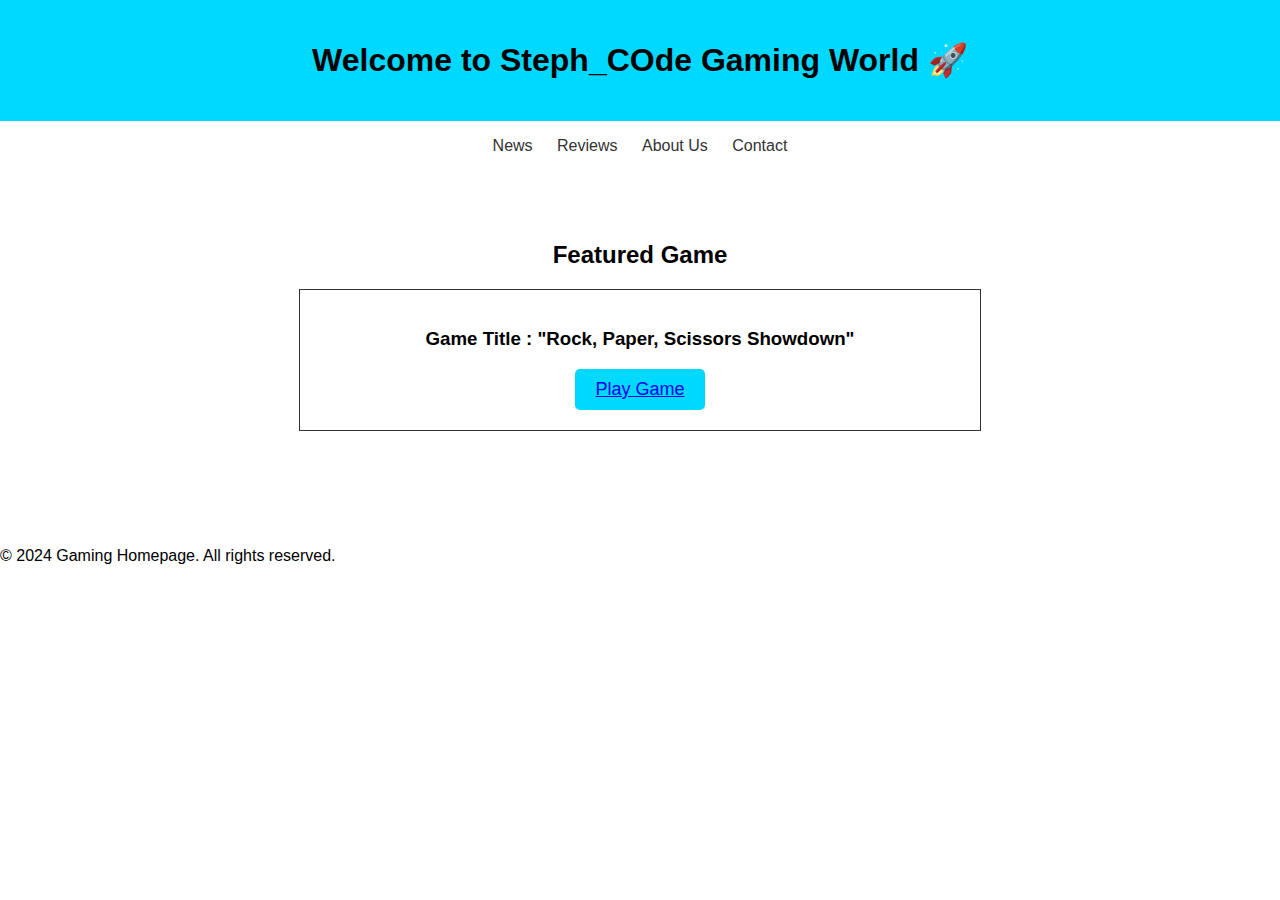
<file: index.html>
<!DOCTYPE html>
<html lang="en">
<head>
    <meta charset="UTF-8">
    <meta name="viewport" content="width=device-width, initial-scale=1.0">
    <title>Gaming Homepage</title>
    <style>
        body {
            font-family: Arial, sans-serif;
            margin: 0;
            padding: 0;
        }

        header {
            background-color: #00d9ff;
            color:000000;
            text-align: center;
            padding: 20px 0;
        }

        nav ul {
            list-style-type: none;
            padding: 0;
            text-align: center;
        }

        nav ul li {
            display: inline;
            margin: 0 10px;
        }

        nav ul li a {
            text-decoration: none;
            color: #333;
        }

        .featured-game {
            text-align: center;
            padding: 50px 0;
        }

        .game-info {
            border: 1px solid #333;
            padding: 20px;
            width: 50%;
            margin: auto;
        }

        .latest-news {
            padding: 50px 0;
        }

        .news {
            border-bottom: 1px solid #333;
            padding: 20px 0;
        }
        button{
            padding: 10px 20px;
    font-size: 18px;
    border: none;
    background-color: #00d9ff;
    color: white;
    border-radius: 5px;
    cursor: pointer;
    transition: background-color 0.3s ease;

        }
    </style>
</head>
<body>
    <header>
        <h1>Welcome to Steph_COde Gaming World 🚀</h1>
    </header>
  
    <nav>
        <ul>
            
           
            <li><a href="news.html">News</a></li>
            <li><a href="review.html">Reviews</a></li>
            <li><a href="about.html">About Us</a></li>
            <li><a href="contact.html">Contact</a></li>
        </ul>
    </nav>
    <section class="featured-game">
        <h2>Featured Game</h2>
        <div class="game-info">
            <h3>Game Title : "Rock, Paper, Scissors Showdown"

            </h3>
            
            <button ><a href="play.html" >Play Game</a></button>

        </div>
    </section>
    <section class="latest-news">
        
    <footer>
        <p>&copy; 2024 Gaming Homepage. All rights reserved.</p>
    </footer>
    <script>
        function playGame() {
            alert("Let's play the featured game!");
        }
    </script>
</body>
</html>
</file>
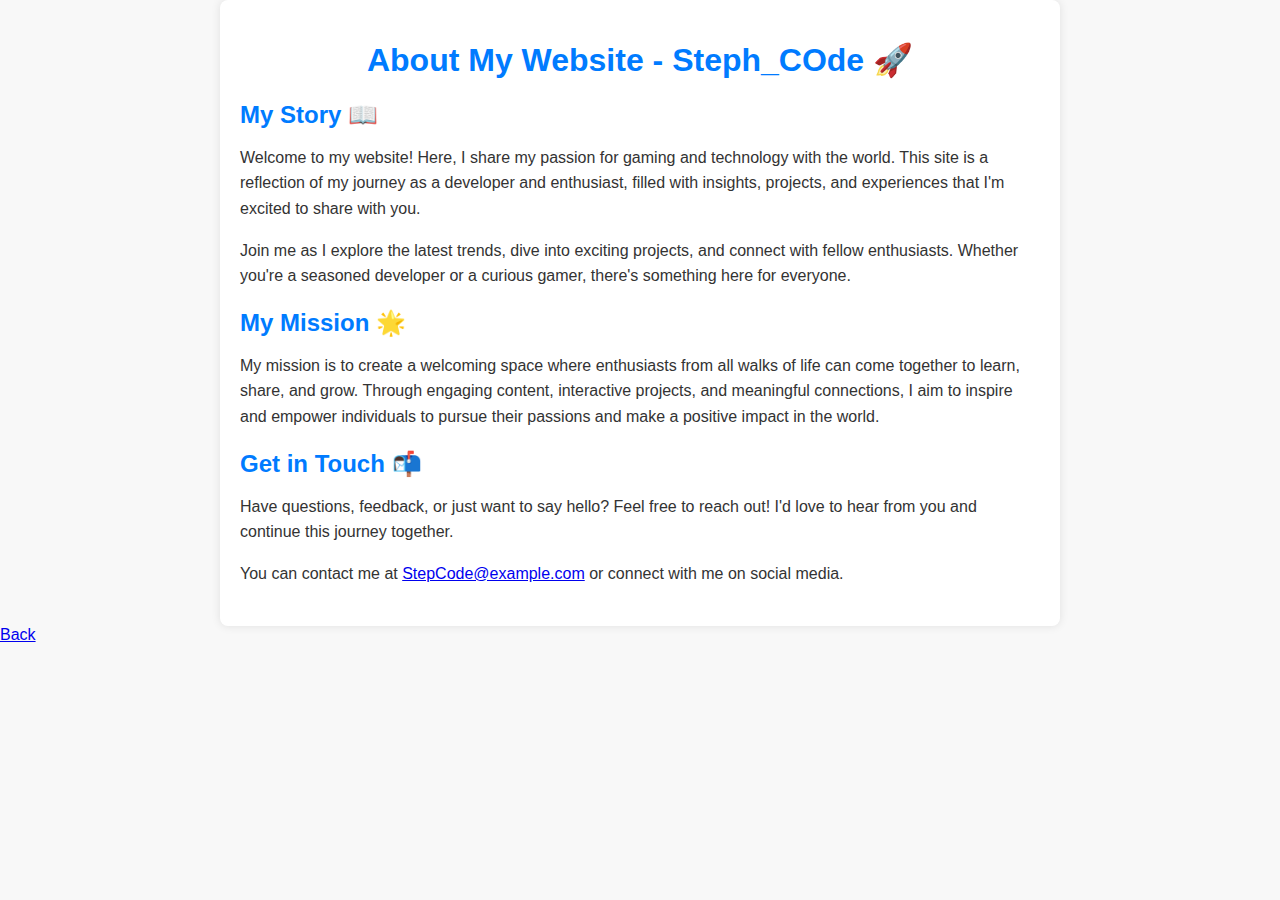
<file: about.html>
<!DOCTYPE html>
<html lang="en">
<head>
    <meta charset="UTF-8">
    <meta name="viewport" content="width=device-width, initial-scale=1.0">
    <title>About My Website - Steph_COde</title>
    <style>
        body {
            font-family: Arial, sans-serif;
            margin: 0;
            padding: 0;
            background-color: #f8f8f8;
            color: #333;
        }

        .container {
            max-width: 800px;
            margin: 0 auto;
            padding: 20px;
            background-color: #fff;
            border-radius: 8px;
            box-shadow: 0 0 10px rgba(0, 0, 0, 0.1);
        }

        h1 {
            color: #007bff;
            text-align: center;
        }

        p {
            line-height: 1.6;
            margin-bottom: 15px;
        }

        .about-section {
            margin-bottom: 20px;
        }

        .about-section h2 {
            color: #007bff;
            margin-bottom: 10px;
        }

        .about-section p {
            margin-bottom: 5px;
        }

        .about-section img {
            max-width: 100%;
            border-radius: 8px;
            margin-bottom: 10px;
        }
    </style>
</head>
<body>
    <div class="container">
        <h1>About My Website - Steph_COde 🚀</h1>
        
        <div class="about-section">
            <h2>My Story 📖</h2>
            <p>Welcome to my website! Here, I share my passion for gaming and technology with the world. This site is a reflection of my journey as a developer and enthusiast, filled with insights, projects, and experiences that I'm excited to share with you.</p>
            <p>Join me as I explore the latest trends, dive into exciting projects, and connect with fellow enthusiasts. Whether you're a seasoned developer or a curious gamer, there's something here for everyone.</p>
        </div>
        
        <div class="about-section">
            <h2>My Mission 🌟</h2>
            <p>My mission is to create a welcoming space where enthusiasts from all walks of life can come together to learn, share, and grow. Through engaging content, interactive projects, and meaningful connections, I aim to inspire and empower individuals to pursue their passions and make a positive impact in the world.</p>
        </div>
        
        <div class="about-section">
            <h2>Get in Touch 📬</h2>
            <p>Have questions, feedback, or just want to say hello? Feel free to reach out! I'd love to hear from you and continue this journey together.</p>
            <p>You can contact me at <a href="mailto:Stephicode@email.com">StepCode@example.com</a> or connect with me on social media.</p>
        </div>
    </div>
    <a href="index.html">Back</a>
</body>
</html>
</file>
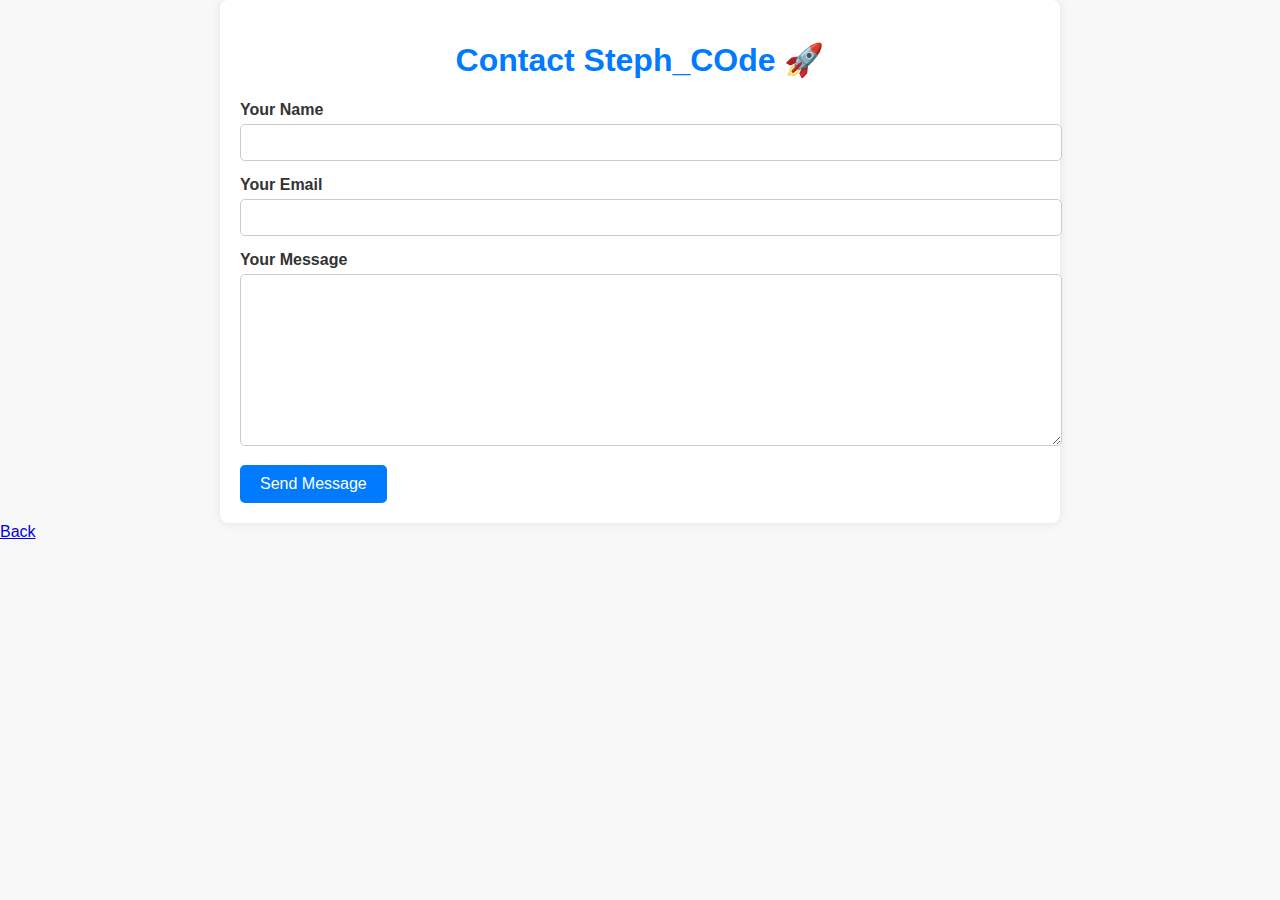
<file: contact.html>
<!DOCTYPE html>
<html lang="en">
<head>
    <meta charset="UTF-8">
    <meta name="viewport" content="width=device-width, initial-scale=1.0">
    <title>Contact Me - Steph_COde</title>
    <style>
        body {
            font-family: Arial, sans-serif;
            margin: 0;
            padding: 0;
            background-color: #f8f8f8;
            color: #333;
        }

        .container {
            max-width: 800px;
            margin: 0 auto;
            padding: 20px;
            background-color: #fff;
            border-radius: 8px;
            box-shadow: 0 0 10px rgba(0, 0, 0, 0.1);
        }

        h1 {
            color: #007bff;
            text-align: center;
        }

        form {
            margin-top: 20px;
        }

        label {
            font-weight: bold;
            display: block;
            margin-bottom: 5px;
        }

        input[type="text"],
        input[type="email"],
        textarea {
            width: 100%;
            padding: 10px;
            margin-bottom: 15px;
            border-radius: 5px;
            border: 1px solid #ccc;
        }

        textarea {
            height: 150px;
        }

        input[type="submit"] {
            padding: 10px 20px;
            font-size: 16px;
            border: none;
            background-color: #007bff;
            color: #fff;
            border-radius: 5px;
            cursor: pointer;
            transition: background-color 0.3s ease;
        }

        input[type="submit"]:hover {
            background-color: #0056b3;
        }
    </style>
</head>
<body>
    <div class="container">
        <h1>Contact Steph_COde 🚀</h1>
        <form action="#" method="POST">
            <label for="name">Your Name</label>
            <input type="text" id="name" name="name" required>

            <label for="email">Your Email</label>
            <input type="email" id="email" name="email" required>

            <label for="message">Your Message</label>
            <textarea id="message" name="message" required></textarea>

            <input type="submit" value="Send Message">
        </form>
    </div>
    <a href="index.html">Back</a>
</body>
</html>
</file>
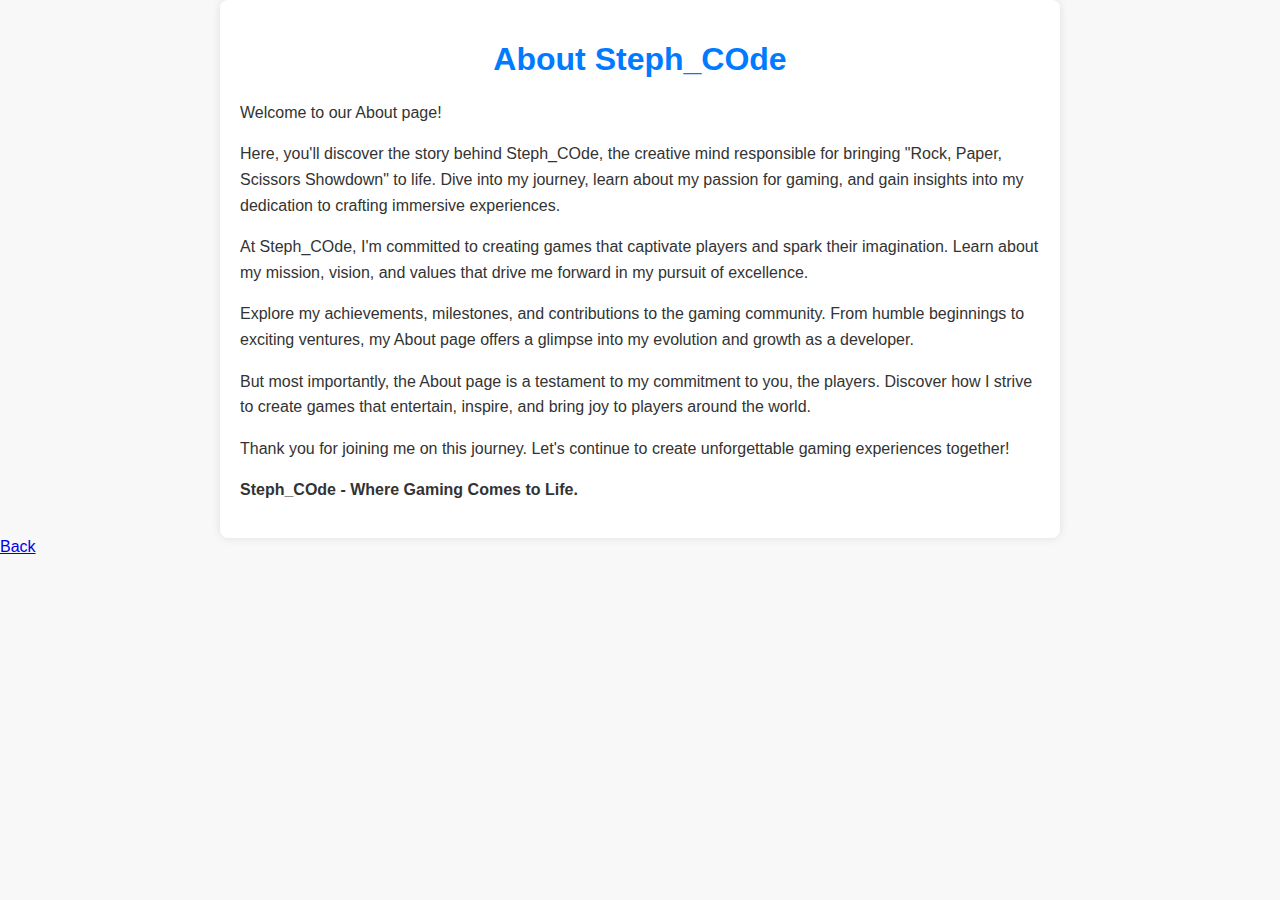
<file: news.html>
<!DOCTYPE html>
<html lang="en">
<head>
    <meta charset="UTF-8">
    <meta name="viewport" content="width=device-width, initial-scale=1.0">
    <title>About Steph_COde</title>
    <style>
        body {
            font-family: Arial, sans-serif;
            margin: 0;
            padding: 0;
            background-color: #f8f8f8;
            color: #333;
        }

        article {
            max-width: 800px;
            margin: 0 auto;
            padding: 20px;
            background-color: #fff;
            border-radius: 8px;
            box-shadow: 0 0 10px rgba(0, 0, 0, 0.1);
        }

        h1 {
            color: #007bff;
            text-align: center;
        }

        p {
            line-height: 1.6;
            margin-bottom: 15px;
        }
    </style>
</head>
<body>
    <article>
        <h1>About Steph_COde</h1>
        <p>Welcome to our About page!</p>
        <p>Here, you'll discover the story behind Steph_COde, the creative mind responsible for bringing "Rock, Paper, Scissors Showdown" to life. Dive into my journey, learn about my passion for gaming, and gain insights into my dedication to crafting immersive experiences.</p>
        <p>At Steph_COde, I'm committed to creating games that captivate players and spark their imagination. Learn about my mission, vision, and values that drive me forward in my pursuit of excellence.</p>
        <p>Explore my achievements, milestones, and contributions to the gaming community. From humble beginnings to exciting ventures, my About page offers a glimpse into my evolution and growth as a developer.</p>
        <p>But most importantly, the About page is a testament to my commitment to you, the players. Discover how I strive to create games that entertain, inspire, and bring joy to players around the world.</p>
        <p>Thank you for joining me on this journey. Let's continue to create unforgettable gaming experiences together!</p>
        <p><strong>Steph_COde - Where Gaming Comes to Life.</strong></p>
    </article>
    <a href="index.html">Back</a>
</body>
</html>
</file>
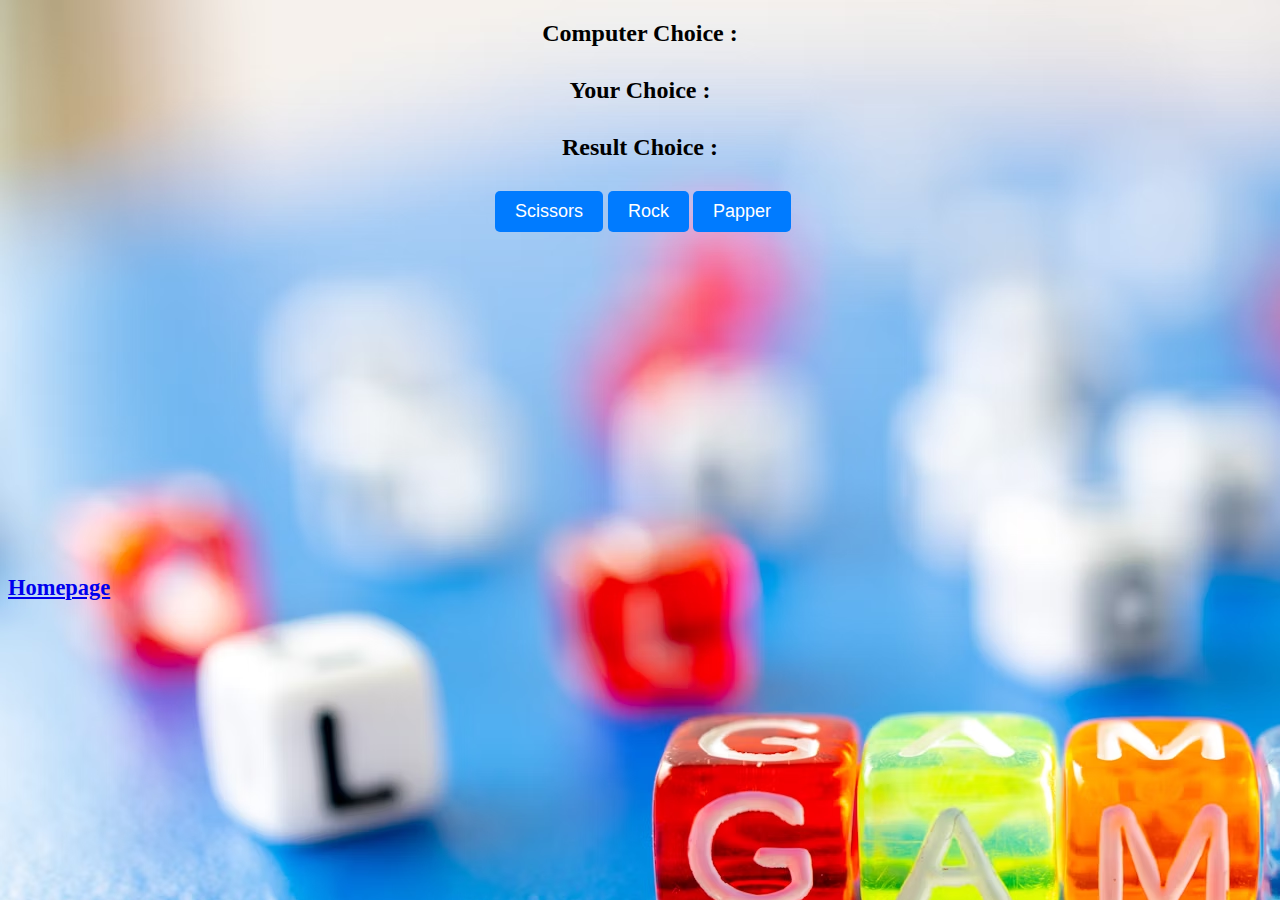
<file: play.html>
<!DOCTYPE html>
<html lang="en">
<head>
    <meta charset="UTF-8">
    <meta name="viewport" content="width=device-width, initial-scale=1.0">
    <title>Document</title>
    <link rel="stylesheet" href="index.css">
</head>
<body background="images/game.avif">

    
<h2>Computer Choice : <span id="Computer-choice"></span></h2>
<h2>Your Choice : <span id="User-choice"></span></h2>
<h2>Result Choice : <span id="Result"></span></h2>

<div class="buttns">

    <button  class="buttns" id="Rock" >Rock</button>
  
    <button class="buttns" id="Papper">Papper</button>

    <button   id="Scissors">Scissors</button>

</div>

    <br><br><br><br><br><br><br><br><br><br><br><br><br><br><br><br><br><br>

 <h3>


<a  href="index.html"  style="font-size: larger;">Homepage</a>
</h3>
    <script src="index.js"></script>
   
</body>
</html>
</file>
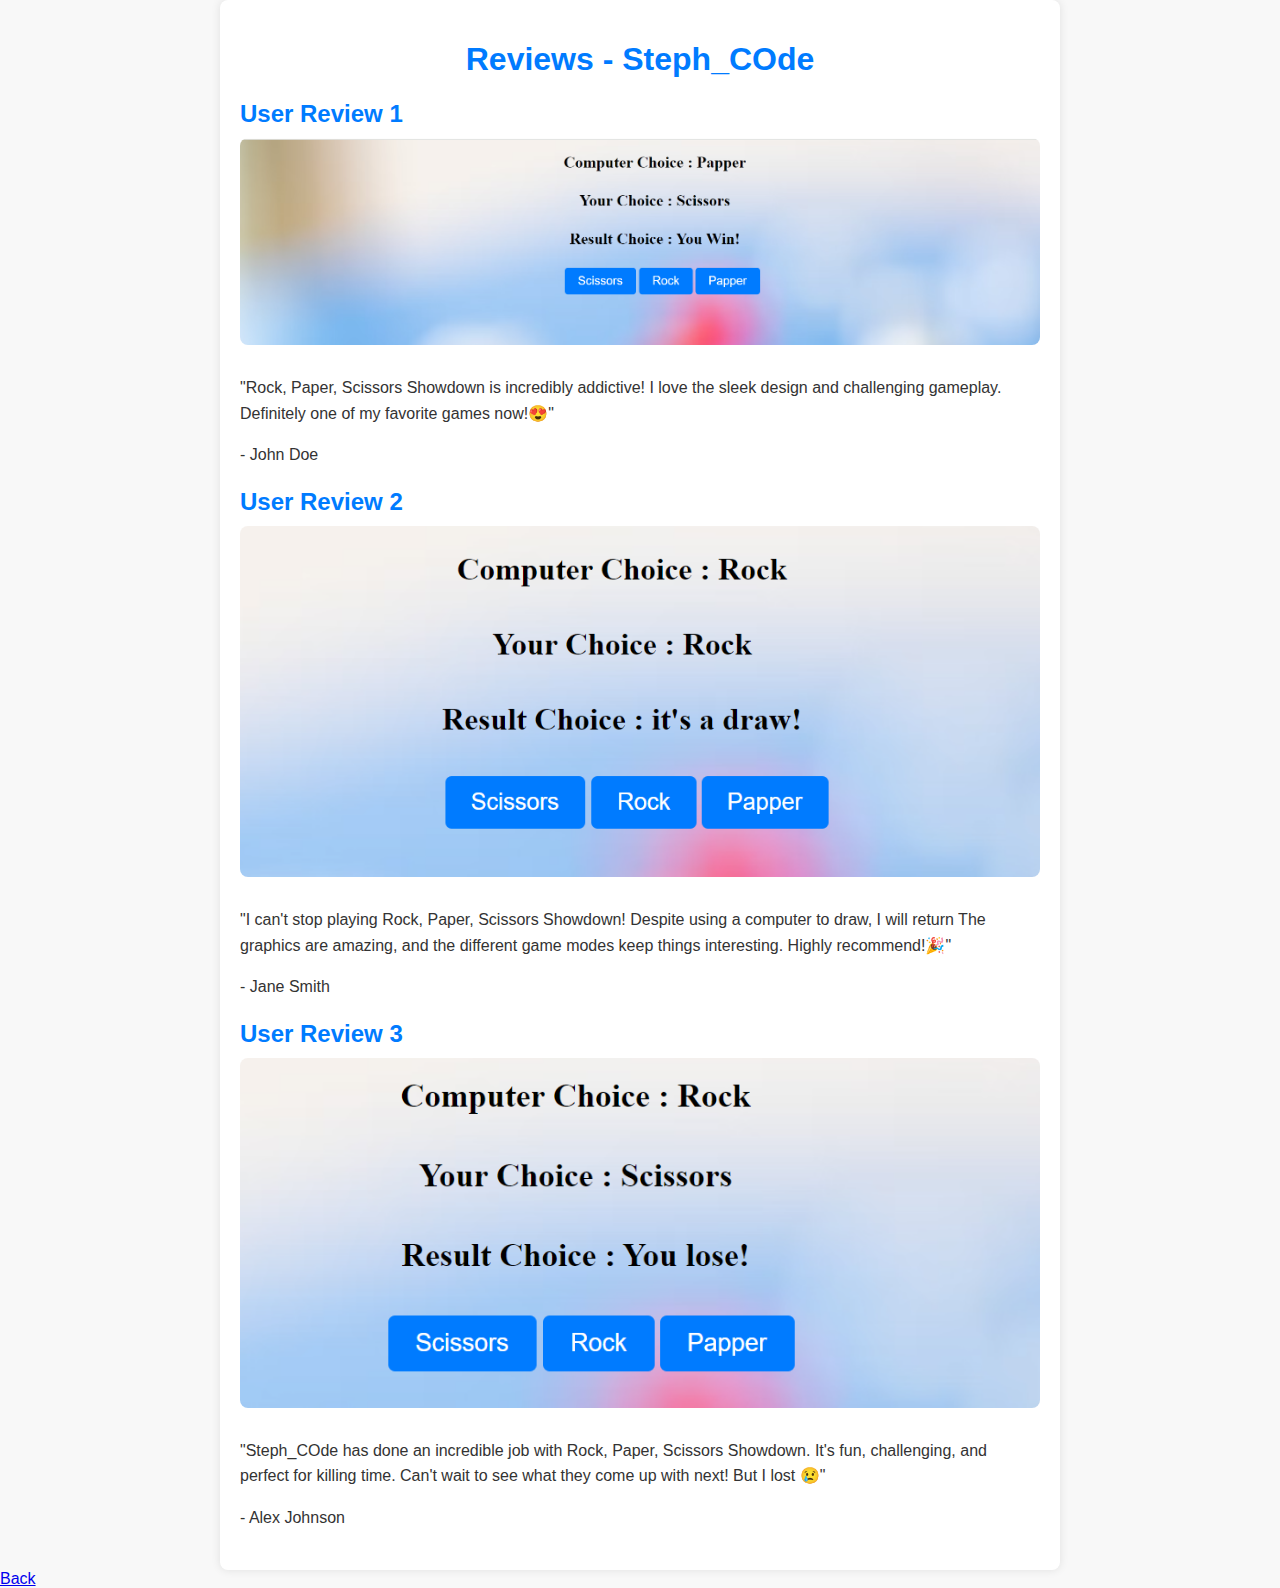
<file: review.html>
<!DOCTYPE html>
<html lang="en">
<head>
    <meta charset="UTF-8">
    <meta name="viewport" content="width=device-width, initial-scale=1.0">
    <title>Review Page - Steph_COde</title>
    <style>
        body {
            font-family: Arial, sans-serif;
            margin: 0;
            padding: 0;
            background-color: #f8f8f8;
            color: #333;
        }

        .container {
            max-width: 800px;
            margin: 0 auto;
            padding: 20px;
            background-color: #fff;
            border-radius: 8px;
            box-shadow: 0 0 10px rgba(0, 0, 0, 0.1);
        }

        h1 {
            color: #007bff;
            text-align: center;
        }

        p {
            line-height: 1.6;
            margin-bottom: 15px;
        }

        .review-section {
            margin-bottom: 20px;
        }

        .review-section h2 {
            color: #007bff;
            margin-bottom: 10px;
            
        }

        .review-section p {
            margin-bottom: 5px;
        }

        .review-section img {
            max-width: 100%;
            border-radius: 8px;
            margin-bottom: 10px;
        }
    </style>
</head>
<body>
    <div class="container">
        <h1>Reviews - Steph_COde</h1>
        
        <div class="review-section">
            <h2>User Review 1</h2>
            <img src="images/ff.png" alt="">
            <p>"Rock, Paper, Scissors Showdown is incredibly addictive! I love the sleek design and challenging gameplay. Definitely one of my favorite games now!😍"</p>
            <p>- John Doe</p>
        </div>
        
        <div class="review-section">
            <h2>User Review 2</h2>
            <img src="images/ss.png" alt="User 2 Avatar">
            <p>"I can't stop playing Rock, Paper, Scissors Showdown! Despite using a computer to draw, I will return
                The graphics are amazing, and the different game modes keep things interesting. Highly recommend!🎉"</p>
            <p>- Jane Smith</p>
        </div>
        
        <div class="review-section">
            <h2>User Review 3</h2>
            <img src="images/kk.png" alt="User 3 Avatar">
            <p>"Steph_COde has done an incredible job with Rock, Paper, Scissors Showdown. It's fun, challenging, and perfect for killing time. Can't wait to see what they come up with next! But I lost 😢"</p>
            <p>- Alex Johnson</p>
        </div>
    </div>
    <a href="index.html">Back</a>
</body>
</html>
</file>
<file: index.css>
h2 {
    font-size: 24px;
    margin-bottom: 30px;
    text-align: center;
}

button {
    padding: 10px 20px;
    font-size: 18px;
    border: none;
    background-color: #007bff;
    color: white;
    border-radius: 5px;
    cursor: pointer;
    transition: background-color 0.3s ease;

  
    
    
}

.buttns{
    position: relative;
    left: 300px;
}

.btn{
    position: relative;
    left: 290px;
}
#container{
    padding: 10px 20px;
    font-size: 18px;
    border: none;
    background-color: #ffaa00;
    color: white;
    border-radius: 5px;
    cursor: pointer;
    transition: background-color 0.3s ease;
}

button:hover {
    background-color: #0056b3;
    
}
</file>
